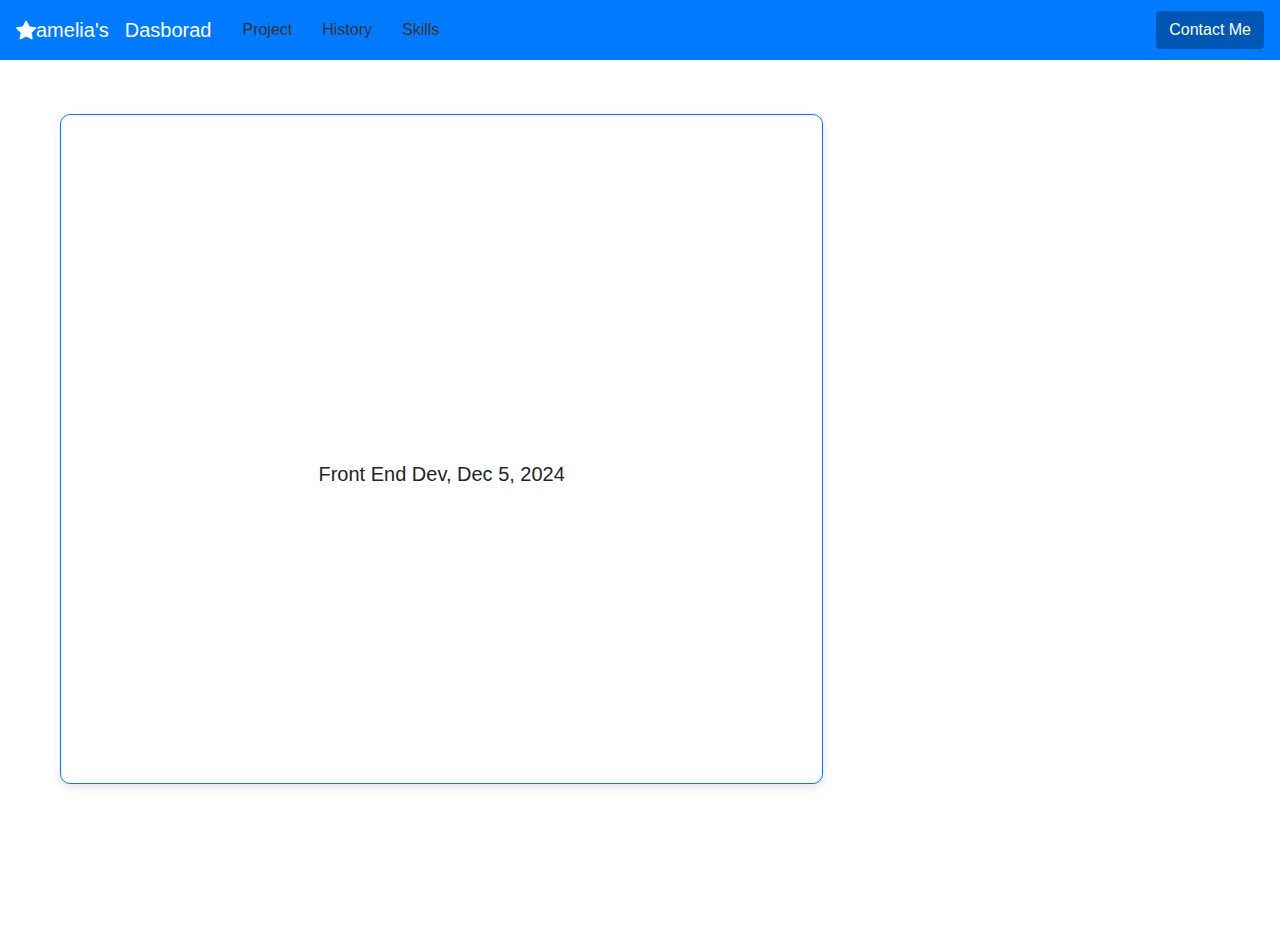
<file: index.html>
<!DOCTYPE html>
<html lang="id">

<head>
    <meta charset="UTF-8">
    <meta name="viewport" content="width=device-width, initial-scale=1.0">
    <link rel="stylesheet" href="https://stackpath.bootstrapcdn.com/bootstrap/4.5.2/css/bootstrap.min.css">
    <link rel="stylesheet" href="https://cdn.jsdelivr.net/npm/bootstrap-icons@1.11.3/font/bootstrap-icons.min.css">
    <link rel="stylesheet" href="https://cdnjs.cloudflare.com/ajax/libs/animate.css/4.1.1/animate.min.css" />
    <link rel="stylesheet" href="style.css">
    <title>My Portfolio</title>
</head>

<body>
    <nav class="navbar navbar-expand-lg navbar-dark bg-blue">
        <a class="navbar-brand d-flex align-items-center" href="#">
            <i class="bi bi-star-fill me-2"></i>
            <span class="logo">amelia's</span>
        </a>
        <a class="navbar-brand" href="#">Dasborad</a>
        <button class="navbar-toggler" type="button" data-toggle="collapse" data-target="#navbarNav"
            aria-controls="navbarNav" aria-expanded="false" aria-label="Toggle navigation">
            <span class="navbar-toggler-icon"></span>
        </button>
        <div class="collapse navbar-collapse" id="navbarNav">
            <ul class="navbar-nav mr-auto">
                <li class="nav-item">
                    <a class="nav-link" href="project.html">Project</a>
                </li>
                <li class="nav-item">
                    <a class="nav-link" href="history.html">History</a>
                </li>
                <li class="nav-item">
                    <a class="nav-link" href="skills.html">Skills</a>
                </li>
            </ul>
            <a class="btn btn-blue" href="https://wa.me/+6288291375357?text=Amelia%20Cantik%20Sekali">Contact Me</a>
        </div>
    </nav>

    <div class="container mt-4">
        <div class="row">
            <div class="col-md-8">
                <div class="card mb-4">
                    <div class="card-body">
                        <div class="profile-header text-center">
                            <h2 class="name">Hello, I'm 👋</h2>
                            <h2 class="name">Amelia Akhila Aqna</h2>
                            <img src="assets/foto1.png" alt="my picture" class="profile-img">
                            <h5>Front End Dev, Dec 5, 2024</h5>
                        </div>
                        <p class="text-justify animated-text">Sebagai seorang front-end developer, saya bertanggung
                            jawab untuk
                            mengimplementasikan desain yang telah dibuat oleh tim desain ke dalam bentuk website yang
                            interaktif dan responsif. Saya menggunakan bahasa pemrograman seperti HTML, CSS, dan
                            JavaScript untuk menciptakan antarmuka pengguna yang menarik dan fungs ional. Selain itu,
                            saya juga berkolaborasi dengan desainer dan pengembang backend untuk memastikan bahwa semua
                            elemen website berfungsi dengan baik.</p>
                    </div>
                </div>
            </div>
            <div class="col-md-4">
                <div class="card mb-4 about-card">
                    <div class="card-body">
                        <h5 class="card-title">About Me</h5>
                        <p>Nama : Amelia Akhila Aqna</p>
                        <p>NPM : 1102221040</p>
                        <p>Prodi : Teknik Informatika</p>
                    </div>
                </div>
                <div class="card mb-4 about-card">
                    <div class="card-body text-center">
                        <h5 class="card-title">My Hobbies</h5>
                        <img src="assets/me.jpg" alt="me" class="about-img">
                        <p>saya sangat menyukai wisata alam</p>
                    </div>
                </div>
            </div>
        </div>
    </div>

    <footer class="footer text-center py-4">
        <p>&copy; 2024 ameliaakhila. All rights reserved.</p>
        <a href="https://www.linkedin.com/in/amelia-akhila-05339622a/" class="footer-link"><i
                class="bi bi-linkedin"></i></a> |
        <a href="https://www.instagram.com/ameliaa.o_c/" class="footer-link"><i class="bi bi-instagram"></i></a> |
        <a href="https://github.com/ameliaakhila" class="footer-link"><i class="bi bi-github"></i></a>
    </footer>

    <script src="https://code.jquery.com/jquery-3.5.1.slim.min.js"></script>
    <script src="https://cdn.jsdelivr.net/npm/@popperjs/core@2.9.2/dist/umd/popper.min.js"></script>
    <script src="https://stackpath.bootstrapcdn.com/bootstrap/4.5.2/js/bootstrap.min.js"></script>
</body>

</html>
</file>
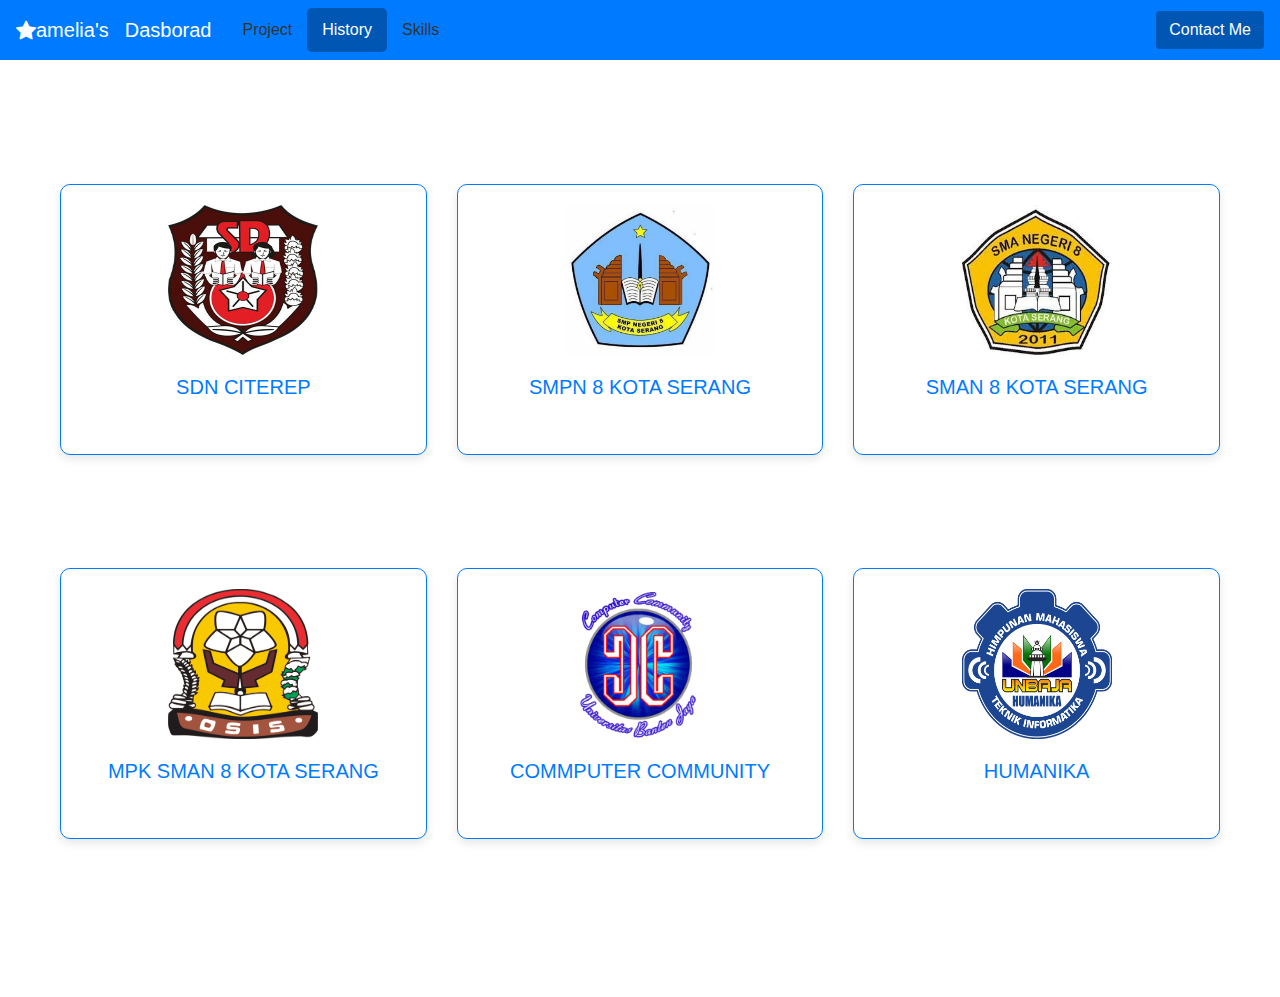
<file: history.html>
<!DOCTYPE html>
<html lang="id">

<head>
    <meta charset="UTF-8">
    <meta name="viewport" content="width=device-width, initial-scale=1.0">
    <link rel="stylesheet" href="https://stackpath.bootstrapcdn.com/bootstrap/4.5.2/css/bootstrap.min.css">
    <link rel="stylesheet" href="https://cdn.jsdelivr.net/npm/bootstrap-icons@1.11.3/font/bootstrap-icons.min.css">
    <link rel="stylesheet" href="https://cdnjs.cloudflare.com/ajax/libs/animate.css/4.1.1/animate.min.css" />
    <link rel="stylesheet" href="style.css">
    <title>My Portfolio</title>
</head>

<body>
    <nav class="navbar navbar-expand-lg navbar-dark bg-blue">
        <a class="navbar-brand d-flex align-items-center" href="#">
            <i class="bi bi-star-fill me-2"></i>
            <span class="logo">amelia's</span>
        </a>
        <a class="navbar-brand" href="index.html">Dasborad</a>
        <button class="navbar-toggler" type="button" data-toggle="collapse" data-target="#navbarNav"
            aria-controls="navbarNav" aria-expanded="false" aria-label="Toggle navigation">
            <span class="navbar-toggler-icon"></span>
        </button>
        <div class="collapse navbar-collapse" id="navbarNav">
            <ul class="navbar-nav mr-auto">
                <li class="nav-item">
                    <a class="nav-link" href="project.html">Project</a>
                </li>
                <li class="nav-item active">
                    <a class="nav-link" href="history.html">History</a>
                </li>
                <li class="nav-item">
                    <a class="nav-link" href="skills.html">Skills</a>
                </li>
            </ul>
            <a class="btn btn-blue" href="https://wa.me/+6288291375357?text=Amelia%20Cantik%20Sekali">Contact Me</a>
        </div>
    </nav>

    <div class="container mt-3 text-center">
        <div class="profile-header text-center">
            <h2 class="name">Riwayat Pendidikan</h2>
        </div>
        <div class="row">
            <div class="col-md-4">
                <div class="card mb-4">
                    <img src="assets/SD.jpg" class="card-img-top history-img" alt="Project 1">
                    <div class="card-body">
                        <h5 class="card-title">SDN CITEREP</h5>
                    </div>
                </div>
            </div>
            <div class="col-md-4">
                <div class="card mb-4">
                    <img src="assets/SMP.jpg" class="card-img-top history-img" alt="Project 1">
                    <div class="card-body">
                        <h5 class="card-title">SMPN 8 KOTA SERANG</h5>
                    </div>
                </div>
            </div>
            <div class="col-md-4">
                <div class="card mb-4">
                    <img src="assets/SMA.jpg" class="card-img-top history-img" alt="Project 1">
                    <div class="card-body">
                        <h5 class="card-title">SMAN 8 KOTA SERANG</h5>
                    </div>
                </div>
            </div>
        </div>
        <div class="profile-header text-center">
            <h2 class="name">Riwayat Organisasi</h2>
        </div>
        <div class="row">
            <div class="col-md-4">
                <div class="card mb-4">
                    <img src="assets/MPK.png" class="card-img-top history-img" alt="Project 1">
                    <div class="card-body">
                        <h5 class="card-title">MPK SMAN 8 KOTA SERANG</h5>
                    </div>
                </div>
            </div>
            <div class="col-md-4">
                <div class="card mb-4">
                    <img src="assets/CC.png" class="card-img-top history-img" alt="Project 1">
                    <div class="card-body">
                        <h5 class="card-title">COMMPUTER COMMUNITY</h5>
                    </div>
                </div>
            </div>
            <div class="col-md-4">
                <div class="card mb-4">
                    <img src="assets/HUMANIKA.png" class="card-img-top history-img" alt="Project 1">
                    <div class="card-body">
                        <h5 class="card-title">HUMANIKA</h5>
                    </div>
                </div>
            </div>
        </div>
    </div>

    <footer class="footer text-center py-4">
        <p>&copy; 2024 ameliaakhila. All rights reserved.</p>
        <a href="https://www.linkedin.com/in/amelia-akhila-05339622a/" class="footer-link"><i
                class="bi bi-linkedin"></i></a> |
        <a href="https://www.instagram.com/ameliaa.o_c/" class="footer-link"><i class="bi bi-instagram"></i></a> |
        <a href="https://github.com/ameliaakhila" class="footer-link"><i class="bi bi-github"></i></a>
    </footer>

    <script src="https://code.jquery.com/jquery-3.5.1.slim.min.js"></script>
    <script src="https://cdn.jsdelivr.net/npm/@popperjs/core@2.9.2/dist/umd/popper.min.js"></script>
    <script src="https://stackpath.bootstrapcdn.com/bootstrap/4.5.2/js/bootstrap.min.js"></script>
</body>

</html>
</file>
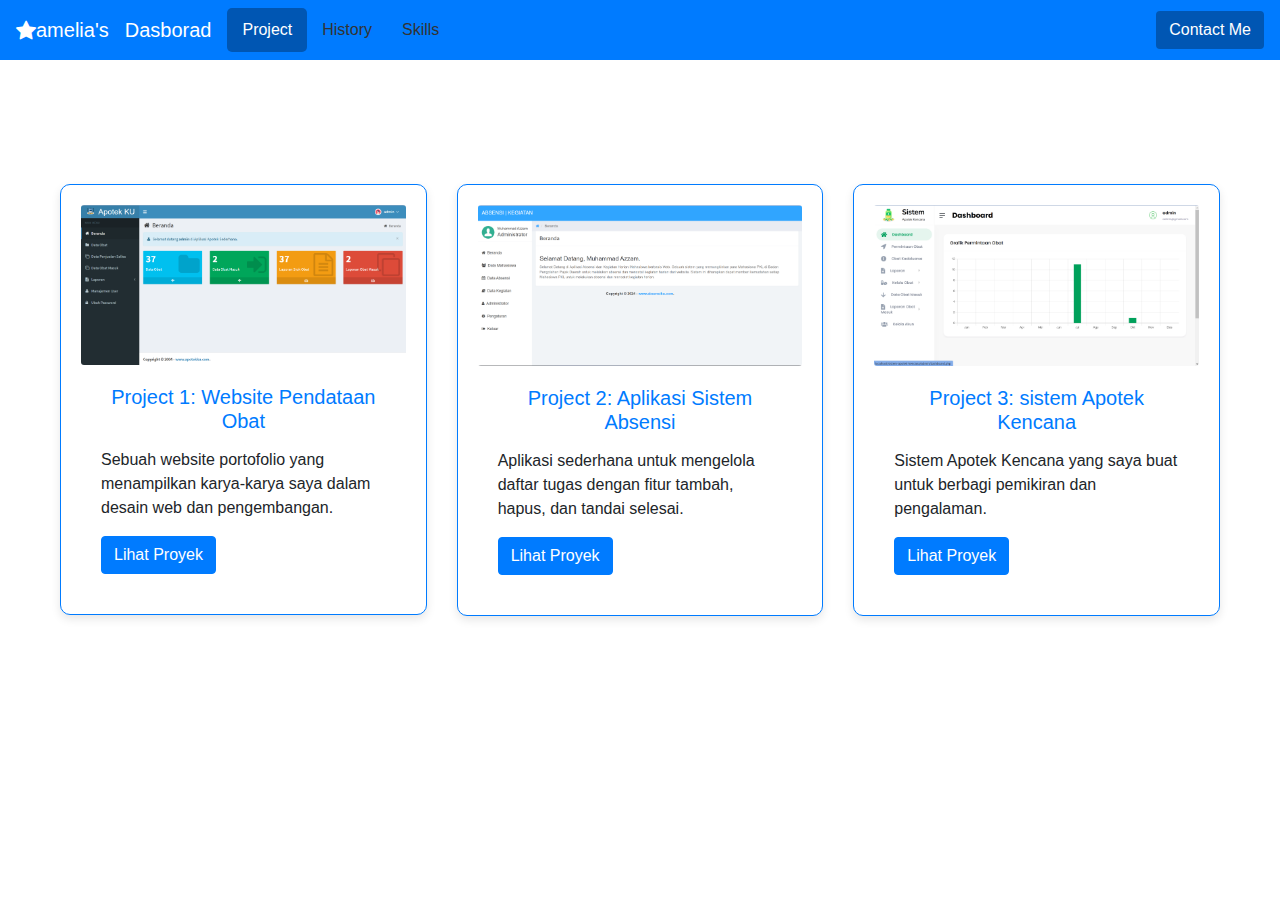
<file: project.html>
<!DOCTYPE html>
<html lang="id">

<head>
    <meta charset="UTF-8">
    <meta name="viewport" content="width=device-width, initial-scale=1.0">
    <link rel="stylesheet" href="https://stackpath.bootstrapcdn.com/bootstrap/4.5.2/css/bootstrap.min.css">
    <link rel="stylesheet" href="https://cdn.jsdelivr.net/npm/bootstrap-icons@1.11.3/font/bootstrap-icons.min.css">
    <link rel="stylesheet" href="https://cdnjs.cloudflare.com/ajax/libs/animate.css/4.1.1/animate.min.css" />
    <link rel="stylesheet" href="style.css">
    <title>My Portfolio</title>
</head>

<body>
    <nav class="navbar navbar-expand-lg navbar-dark bg-blue">
        <a class="navbar-brand d-flex align-items-center" href="#">
            <i class="bi bi-star-fill me-2"></i>
            <span class="logo">amelia's</span>
        </a>
        <a class="navbar-brand" href="index.html">Dasborad</a>
        <button class="navbar-toggler" type="button" data-toggle="collapse" data-target="#navbarNav"
            aria-controls="navbarNav" aria-expanded="false" aria-label="Toggle navigation">
            <span class="navbar-toggler-icon"></span>
        </button>
        <div class="collapse navbar-collapse" id="navbarNav">
            <ul class="navbar-nav mr-auto">
                <li class="nav-item active">
                    <a class="nav-link" href="project.html">Project</a>
                </li>
                <li class="nav-item">
                    <a class="nav-link" href="history.html">History</a>
                </li>
                <li class="nav-item">
                    <a class="nav-link" href="skills.html">Skills</a>
                </li>
            </ul>
            <a class="btn btn-blue" href="https://wa.me/+6288291375357?text=Amelia%20Cantik%20Sekali">Contact Me</a>
        </div>
    </nav>

    <div class="container mt-3">
        <div class="row">
            <div class="col-12">
                <div class="profile-header text-center">
                    <h2 class="name">Projects</h2>
                </div>
                <div class="row">
                    <div class="col-md-4">
                        <div class="card mb-4">
                            <img src="assets/project-1.png" class="card-img project-img" alt="Project 1">
                            <div class="card-body">
                                <h5 class="card-title">Project 1: Website Pendataan Obat</h5>
                                <p class="card-text">Sebuah website portofolio yang menampilkan karya-karya saya dalam
                                    desain web dan pengembangan.</p>
                                <a href="#" class="btn btn-primary">Lihat Proyek</a>
                            </div>
                        </div>
                    </div>
                    <div class="col-md-4">
                        <div class="card mb-4">
                            <img src="assets/project-2.png" class="card-img project-img" alt="Project 2">
                            <div class="card-body">
                                <h5 class="card-title">Project 2: Aplikasi Sistem Absensi</h5>
                                <p class="card-text">Aplikasi sederhana untuk mengelola daftar tugas dengan fitur
                                    tambah, hapus, dan tandai selesai.</p>
                                <a href="#" class="btn btn-primary">Lihat Proyek</a>
                            </div>
                        </div>
                    </div>
                    <div class="col-md-4">
                        <div class="card mb-4">
                            <img src="assets/project-3.png" class="card-img project-img" alt="Project 3">
                            <div class="card-body">
                                <h5 class="card-title">Project 3: sistem Apotek Kencana</h5>
                                <p class="card-text">Sistem Apotek Kencana yang saya buat untuk berbagi pemikiran dan
                                    pengalaman.</p>
                                <a href="#" class="btn btn-primary">Lihat Proyek</a>
                            </div>
                        </div>
                    </div>
                </div>
            </div>
        </div>
    </div>

    <footer class="footer text-center py-4">
        <p>&copy; 2024 ameliaakhila. All rights reserved.</p>
        <a href="https://www.linkedin.com/in/amelia-akhila-05339622a/" class="footer-link"><i
                class="bi bi-linkedin"></i></a> |
        <a href="https://www.instagram.com/ameliaa.o_c/" class="footer-link"><i class="bi bi-instagram"></i></a> |
        <a href="https://github.com/ameliaakhila" class="footer-link"><i class="bi bi-github"></i></a>
    </footer>

    <script src="https://code.jquery.com/jquery-3.5.1.slim.min.js"></script>
    <script src="https://cdn.jsdelivr.net/npm/@popperjs/core@2.9.2/dist/umd/popper.min.js"></script>
    <script src="https://stackpath.bootstrapcdn.com/bootstrap/4.5.2/js/bootstrap.min.js"></script>
</body>

</html>
</file>
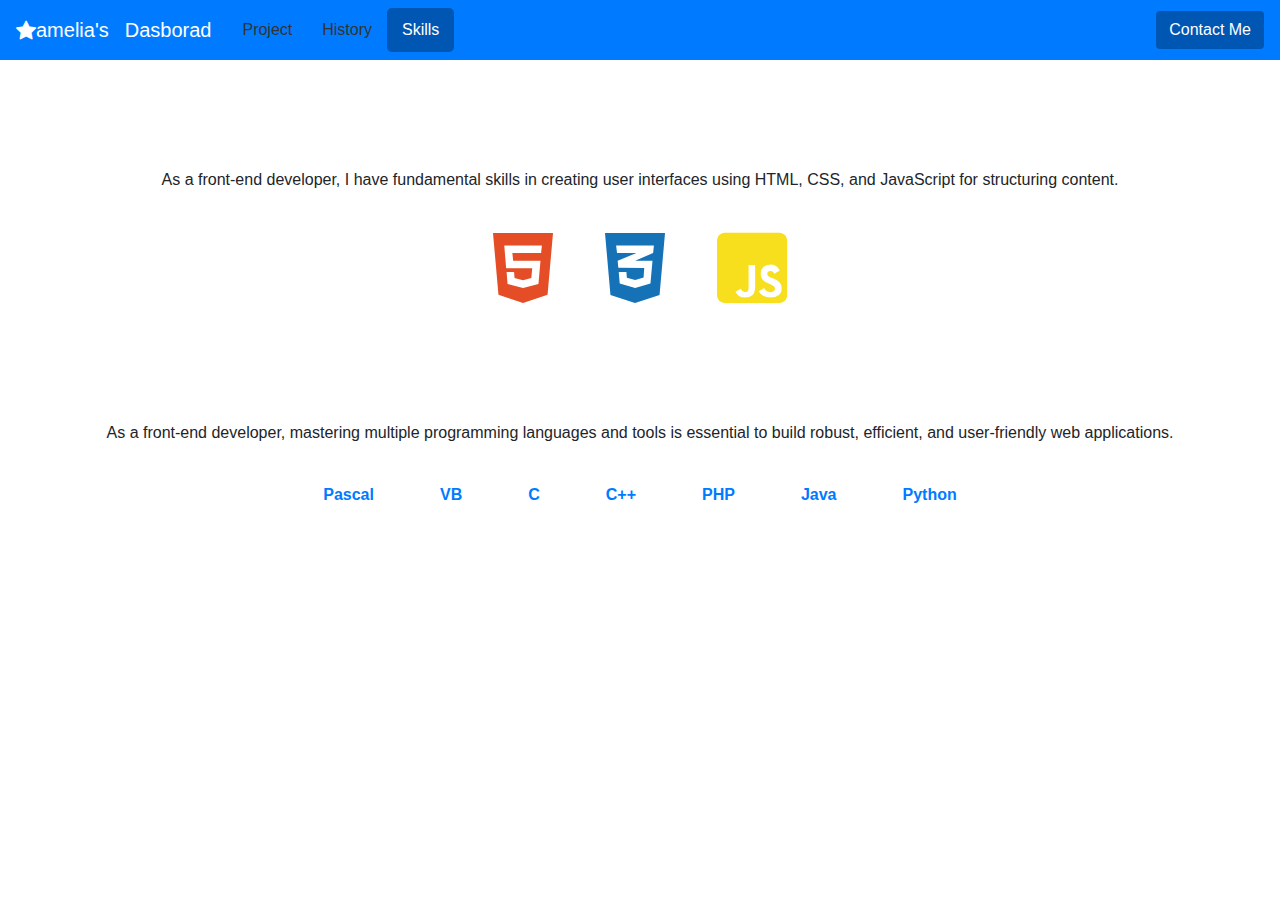
<file: skills.html>
<!DOCTYPE html>
<html lang="id">

<head>
    <meta charset="UTF-8">
    <meta name="viewport" content="width=device-width, initial-scale=1.0">
    <link rel="stylesheet" href="https://stackpath.bootstrapcdn.com/bootstrap/4.5.2/css/bootstrap.min.css">
    <link rel="stylesheet" href="https://cdn.jsdelivr.net/npm/bootstrap-icons@1.11.3/font/bootstrap-icons.min.css">
    <link rel="stylesheet" href="https://cdnjs.cloudflare.com/ajax/libs/animate.css/4.1.1/animate.min.css" />
    <link rel="stylesheet" href="https://cdnjs.cloudflare.com/ajax/libs/font-awesome/6.0.0-beta3/css/all.min.css">
    <link rel="stylesheet" href="style.css">
    <title>My Portfolio</title>
</head>

<body>
    <nav class="navbar navbar-expand-lg navbar-dark bg-blue">
        <a class="navbar-brand d-flex align-items-center" href="#">
            <i class="bi bi-star-fill me-2"></i>
            <span class="logo">amelia's</span>
        </a>
        <a class="navbar-brand" href="index.html">Dasborad</a>
        <button class="navbar-toggler" type="button" data-toggle="collapse" data-target="#navbarNav"
            aria-controls="navbarNav" aria-expanded="false" aria-label="Toggle navigation">
            <span class="navbar-toggler-icon"></span>
        </button>
        <div class="collapse navbar-collapse" id="navbarNav">
            <ul class="navbar-nav mr-auto">
                <li class="nav-item">
                    <a class="nav-link" href="project.html">Project</a>
                </li>
                <li class="nav-item">
                    <a class="nav-link" href="history.html">History</a>
                </li>
                <li class="nav-item active">
                    <a class="nav-link" href="skills.html">Skills</a>
                </li>
            </ul>
            <a class="btn btn-blue" href="https://wa.me/+6288291375357?text=Amelia%20Cantik%20Sekali">Contact Me</a>
        </div>
    </nav>

    <div class="container">
        <div class="row">
            <div class="col-12">
                <div class="card-body">
                    <div class="profile-header text-center">
                        <h2 class="name">Basic Skills</h2>
                        <p>As a front-end developer, I have fundamental skills in creating user interfaces using HTML,
                            CSS,
                            and JavaScript for structuring content.</p>
                    </div>
                    <div class="skills-icons d-flex justify-content-center flex-wrap">
                        <i class="fab fa-html5 fa-5x m-3" title="HTML"></i>
                        <i class="fab fa-css3-alt fa-5x m-3" title="CSS"></i>
                        <i class="fab fa-js-square fa-5x m-3" title="JavaScript"></i>
                    </div>
                    <div class="profile-header text-center mt-5">
                        <h2 class="name">Language</h2>
                        <p>As a front-end developer, mastering multiple programming languages and tools is essential to
                            build robust, efficient, and user-friendly web applications.</p>
                    </div>
                    <div class="skills-icons d-flex justify-content-center flex-wrap">
                        <a href="#" class="skill-link m-2">Pascal</a>
                        <a href="#" class="skill-link m-2">VB</a>
                        <a href="#" class="skill-link m-2">C</a>
                        <a href="#" class="skill-link m-2">C++</a>
                        <a href="#" class="skill-link m-2">PHP</a>
                        <a href="#" class="skill-link m-2">Java</a>
                        <a href="#" class="skill-link m-2">Python</a>
                    </div>
                </div>
            </div>
        </div>
    </div>

    <footer class="footer text-center py-4">
        <p>&copy; 2024 ameliaakhila. All rights reserved.</p>
        <a href="https://www.linkedin.com/in/amelia-akhila-05339622a/" class="footer-link"><i
                class="bi bi-linkedin"></i></a> |
        <a href="https://www.instagram.com/ameliaa.o_c/" class="footer-link"><i class="bi bi-instagram"></i></a> |
        <a href="https://github.com/ameliaakhila" class="footer-link"><i class="bi bi-github"></i></a>
    </footer>

    <script src="https://code.jquery.com/jquery-3.5.1.slim.min.js"></script>
    <script src="https://cdn.jsdelivr.net/npm/@popperjs/core@2.9.2/dist/umd/popper.min.js"></script>
    <script src="https://stackpath.bootstrapcdn.com/bootstrap/4.5.2/js/bootstrap.min.js"></script>
</body>

</html>
</file>
<file: style.css>
/* General Styles */
.bg-blue {
  background-color: #007bff !important; /* Warna biru Bootstrap */
}

.btn-blue {
  background-color: #0056b3;
  color: white;
}

.btn-blue:hover {
  background-color: #004494;
}

/* Header */
.header {
  background: linear-gradient(90deg, #0056b3, #007bff);
  color: white;
  padding: 20px;
  text-align: center;
  border-bottom: 5px solid #0056b3;
}

/* Container */
.container {
  max-width: 1200px; /* Set a maximum width for the container */
  margin: 0 auto; /* Center the container horizontally */
  padding: 20px; /* Optional: Add some padding */
}

.container h2 {
  text-align: center;
  color: #007bff;
}

.container h2:hover {
  color: #0056b3; /* Warna baru saat hover */
}

/* Navbar */
.navbar .navbar-brand {
  color: white;
  transition: transform 0.3s, color 0.3s;
}

.navbar .navbar-brand:hover {
  color: #ffd700; /* Warna saat hover */
  transform: scale(1.1);
}

.navbar .nav-item .nav-link {
  color: white;
}

.navbar .nav-item .nav-link:hover {
  background-color: #0056b3;
  color: #ffd700;
}

.navbar-nav .nav-item .nav-link {
  color: #333;
  padding: 10px 15px;
  text-decoration: none;
  transition: background-color 0.3s, color 0.3s;
}

.navbar-nav .nav-item.active .nav-link {
  background-color: #0056b3;
  color: white;
  border-radius: 5px;
}

/* Footer */
.footer {
  background-color: #004494;
  color: white;
  opacity: 0;
  animation: fadeIn 1s forwards;
  padding: 20px;
  border-top: 2px solid #007bff;
}

.footer-link {
  color: #ffffff;
  text-decoration: none;
  transition: color 0.3s, transform 0.3s;
}

.footer-link:hover {
  color: #0056b3;
  transform: scale(1.1);
}

/* About Card */
.about-card {
  background-color: #f0f8ff;
  border: 1px solid #007bff;
  border-radius: 10px;
  transition: transform 0.3s, box-shadow 0.3s;
  opacity: 0;
  animation: fadeIn 1s forwards;
}

.about-card:hover {
  transform: translateY(-10px);
  box-shadow: 0 4px 20px rgba(0, 123, 255, 0.5); /* Bayangan saat hover */
}

.card-title {
  color: #007bff;
  text-align: center;
  margin-bottom: 15px;
}

/* Profile Header */
.profile-header {
  margin: 20px 0;
}

.profile-header h2 {
  color: #004494;
  text-align: center;
}

.profile-header .name {
  font-size: 2rem;
  font-weight: bold;
  color: #007bff; /* Warna biru */
  margin: 10px 0;
  opacity: 0; /* Mulai dengan transparan */
  animation: fadeIn 1s forwards; /* Animasi fadeIn */
  transition: transform 0.3s; /* Transisi untuk hover */
}

.profile-header .name:hover {
  transform: scale(1.1); /* Efek zoom saat hover */
  color: #ffffff; /* Warna putih saat hover */
  text-shadow: 0 0 10px rgba(0, 0, 0, 0.5); /* Bayangan teks saat hover */
}

.profile-header .name:nth-child(1) {
  animation-delay: 0s; /* Tidak ada delay untuk elemen pertama */
}

.profile-header .name:nth-child(2) {
  animation-delay: 1s; /* Delay 1 detik untuk elemen kedua */
}

/* About Image */
.about-img {
  width: 150px;
}

.card-img-top {
  width: 150px; /* Mengatur lebar gambar menjadi 150px */
  height: auto; /* Menjaga rasio aspek gambar */
  display: block; /* Mengubah gambar menjadi block untuk margin auto */
  margin: 0 auto; /* Memusatkan gambar secara horizontal */
}

.history-img {
  display: flex; /* Menggunakan Flexbox */
  justify-content: center; /* Memusatkan gambar secara horizontal */
  align-items: center; /* Memusatkan gambar secara vertikal (jika diperlukan) */
  height: 150px; /* Atur tinggi kontainer sesuai kebutuhan */
}

.history-img.animate {
  opacity: 1; /* Menjadi terlihat */
  transform: scale(1); /* Kembali ke ukuran normal */
}

/* Kelas untuk mengaktifkan animasi masuk pada judul */
.card-title.animate {
  opacity: 1; /* Menjadi terlihat */
  transform: translateY(0); /* Kembali ke posisi normal */
}

/* Efek hover pada gambar */
.history-img:hover {
  transform: scale(1.05);
}
.project-img:hover {
  width: 100%;
  object-fit: cover;
  transform: scale(1.2);
}

/* Efek hover pada judul */
.card-title:hover {
  color: #007bff; /* Mengubah warna judul saat hover */
}

/* Profile Image */
.profile-img {
  width: 150px; /* Ukuran gambar */
  height: 150px; /* Ukuran gambar */
  border-radius: 50%; /* Membuat gambar menjadi bulat */
  border: 5px solid #007bff; /* Border biru */
  margin: 20px 0;
  opacity: 0; /* Mulai dengan transparan */
  animation: zoomIn 1s forwards; /* Animasi zoomIn */
  animation-delay: 2s; /* Delay 2 detik untuk gambar */
  transition: transform 0.3s; /* Transisi untuk hover */
}

.profile-img:hover {
  transform: scale(1.2); /* Efek zoom saat hover */
  border-color: #ffffff; /* Warna border putih saat hover */
  box-shadow: 0 0 20px rgba(0, 0, 0, 0.5); /* Bayangan gambar saat hover */
}

/* Animated Text */
.animated-text {
  font-size: 1.2rem; /* Ukuran font */
  line-height: 1.5; /* Jarak antar baris */
  color: #333; /* Warna teks */
  opacity: 0; /* Mulai dengan transparan */
  animation: fadeIn 1s forwards; /* Animasi fadeIn */
  padding: 10px; /* Padding untuk ruang di dalam kotak */
  border-radius: 5px; /* Sudut membulat */
  transition: background-color 0.3s, color 0.3s; /* Transisi untuk hover */
}

.animated-text:hover {
  background-color: #007bff; /* Warna biru saat hover */
  color: #ffffff; /* Warna teks putih saat hover */
  border: 2px solid #0056b3; /* Border lebih gelap saat hover */
}

/* Card Styles */
.card {
  background-color: white;
  padding: 20px;
  margin: 10px 0;
  border-radius: 10px;
  box-shadow: 0 4px 10px rgba(0, 0, 0, 0.1);
  border: 1px solid #007bff;
  transition: transform 0.3s, box-shadow 0.3s;
}

.card:hover {
  transform: translateY(-5px);
  box-shadow: 0 8px 20px rgba(0, 0, 0, 0.2);
}

/* Custom Image */
.custom-img {
  width: 70px !important;
  height: 70px !important;
  border: 5px #0056b3 solid;
}

/* Responsive Styles */
@media (max-width: 768px) {
  .row {
    flex-direction: column;
  }
}

/* Keyframes for Animations */
@keyframes fadeIn {
  from {
    opacity: 0;
    transform: translateY(20px); /* Mulai dari bawah */
  }
  to {
    opacity: 1;
    transform: translateY(0); /* Akhir di posisi normal */
  }
}

@keyframes zoomIn {
  from {
    transform: scale(0);
    opacity: 0;
  }
  to {
    transform: scale(1);
    opacity: 1;
  }
}

/* Icon Style */
.skills-icons {
  display: flex;
  justify-content: center;
  gap: 20px; /* Space between icons */
  margin: 10px 50px 0 50px;
}

.skills-icons i {
  transition: transform 0.3s; /* Smooth transition for hover effect */
}

.skills-icons i:hover {
  transform: scale(1.1); /* Slightly enlarge the icon on hover */
}

/* Set colors for each icon */
.fa-html5 {
  color: #e44d26; /* HTML color */
}

.fa-css3-alt {
  color: #1572b6; /* CSS color */
}

.fa-js-square {
  color: #f7df1e; /* JavaScript color */
}

.skill-link {
  text-decoration: none;
  color: #007bff;
  font-weight: bold;
  padding: 10px 15px;
  border-radius: 5px;
  transition: background-color 0.3s, color 0.3s;
}

/* Hover effects */
.skill-link:hover {
  background-color: #007bff;
  color: white;
  transform: scale(1.1);
}
</file>
